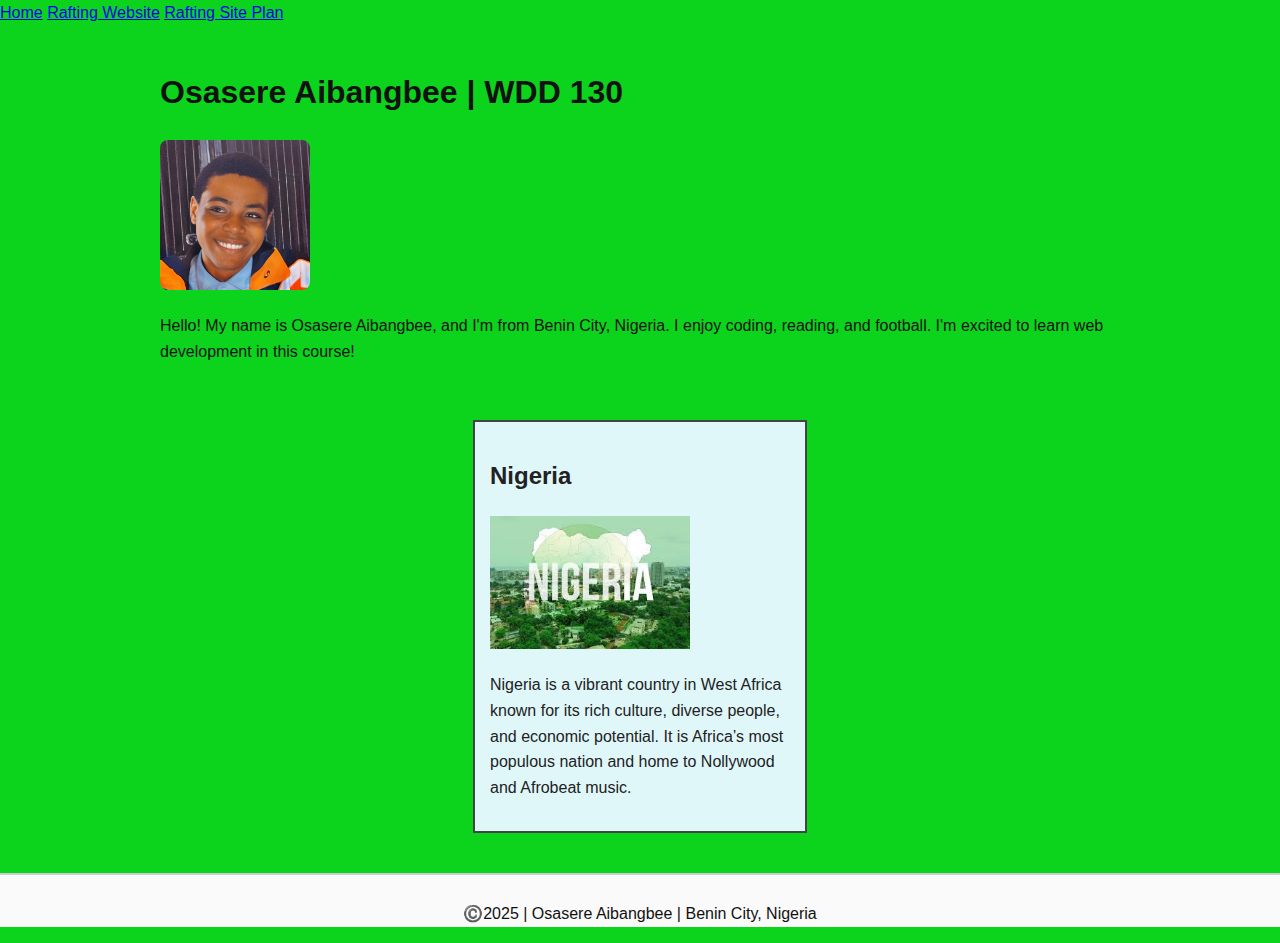
<file: index.html>
<!DOCTYPE html>
<html lang="en-US">
<head>
    <meta charset="utf-8">
    <meta name="viewport" content="width=device-width, initial-scale=1.0">
    <title>Osasere Aibangbee | WDD 130</title>
    <link rel="stylesheet" href="style.css">
</head>
<body>
    <header>
        <nav>
            <a href="#">Home</a>
            <a href="wwr/index.html">Rafting Website</a>
            <a href="wwr/index.html">Rafting Site Plan</a>
        </nav>
    </header>
    <main>
        <h1>Osasere Aibangbee | WDD 130</h1>
        <img src="bobo.jpg" alt="Osasere Aibangbee smiling in professional attire" width="200">
        <p>Hello! My name is Osasere Aibangbee, and I'm from Benin City, Nigeria. I enjoy coding, reading, and football. I'm excited to learn web development in this course!</p>
    </main>
    <aside>
        <h2>Nigeria</h2>
        <img src="pic7.jpg" alt="Image representing Nigeria" width="200" height="auto">
        <p>Nigeria is a vibrant country in West Africa known for its rich culture, diverse people, and economic potential. It is Africa’s most populous nation and home to Nollywood and Afrobeat music.</p>
      </aside>
    <footer>
        <p>©️2025 | Osasere Aibangbee | Benin City, Nigeria</p>
    </footer>
</body>
</html>
</file>
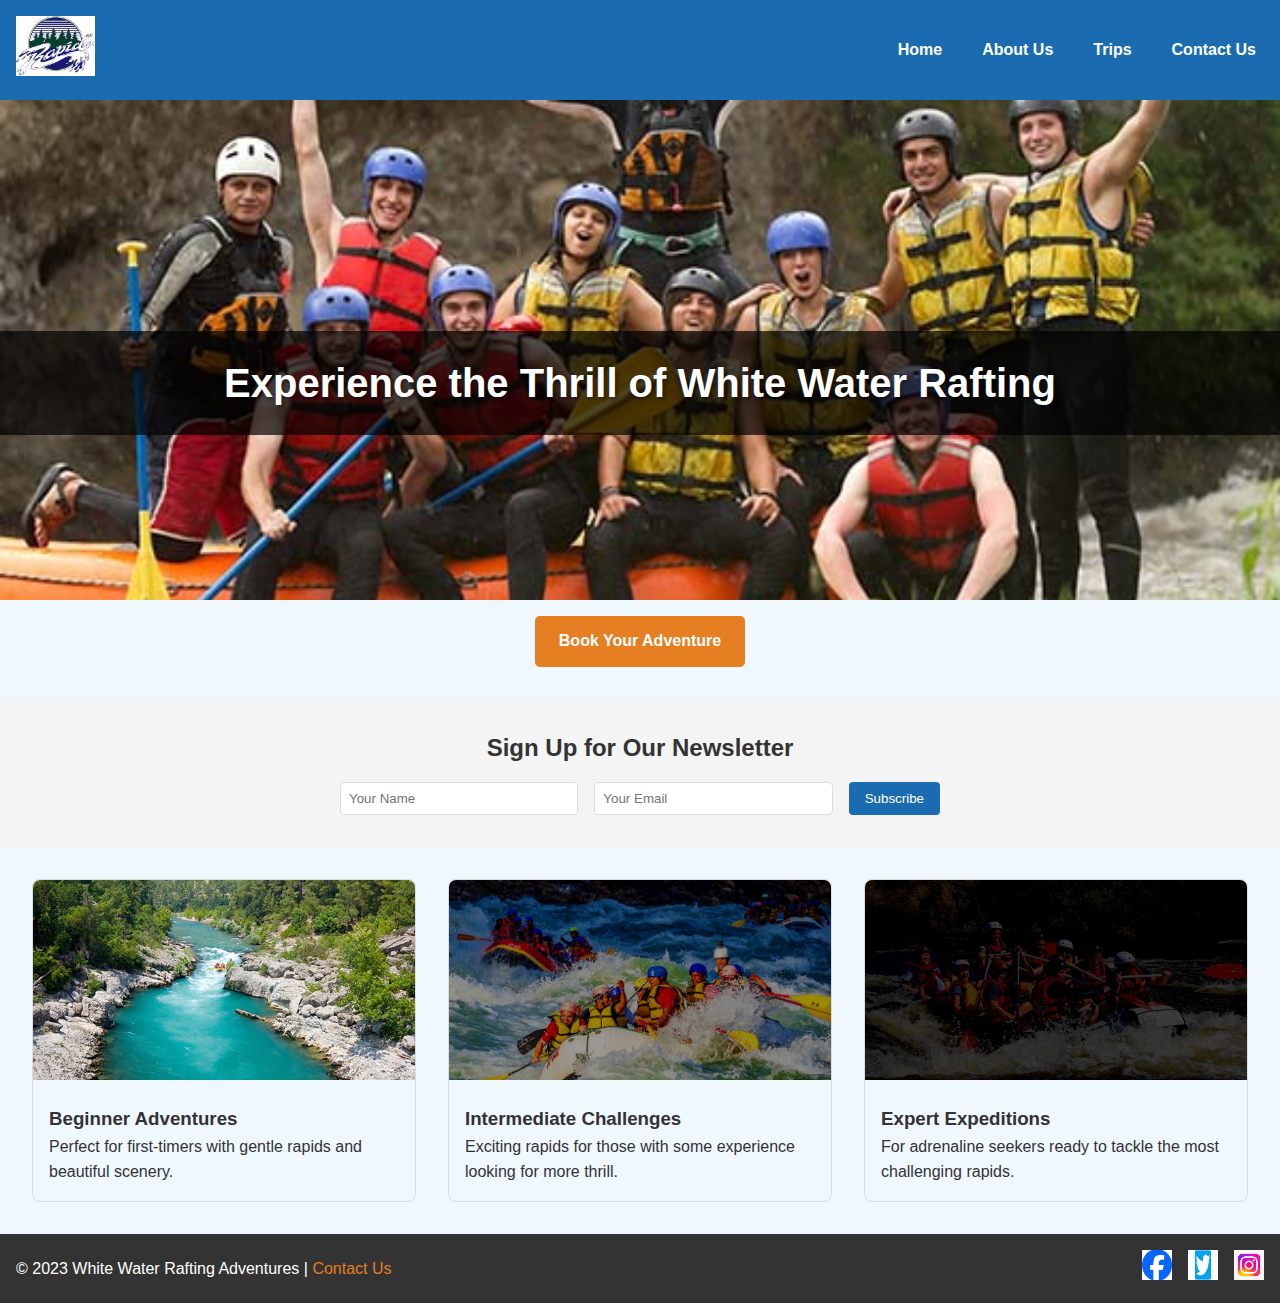
<file: wwr/index.html>
<!DOCTYPE html>
<html lang="en">
<head>
    <meta charset="UTF-8">
    <meta name="viewport" content="width=device-width, initial-scale=1.0">
    <meta name="description" content="Experience thrilling white water rafting adventures with our expert guides. Book your trip today!">
    <title>White Water Rafting Adventures | Home</title>
    <link rel="stylesheet" href="styles/raft.css">
</head>
<body>
    <header>
        <div class="logo">
            <img src="images/pic4.jpg" alt="Rafting Adventures Logo">
        </div>
        <nav>
            <ul>
                <li><a href="index.html">Home</a></li>
                <li><a href="about.html">About Us</a></li>
                <li><a href="trips.html">Trips</a></li>
                <li><a href="contact.html">Contact Us</a></li>
            </ul>
        </nav>
    </header>

    <main>
        <section class="hero">
            <img src="images/pic1.jpg" alt="White water rafting adventure">
            <h1>Experience the Thrill of White Water Rafting</h1>
            <a href="trips.html" class="cta-button">Book Your Adventure</a>
        </section>

        <section class="newsletter">
            <h2>Sign Up for Our Newsletter</h2>
            <form>
                <input type="text" name="name" placeholder="Your Name" required>
                <input type="email" name="email" placeholder="Your Email" required>
                <button type="submit">Subscribe</button>
            </form>
        </section>

        <section class="grid-container">
            <div class="grid-item">
                <img src="images/pic7.jpg" alt="Beginner rafting trip">
                <h3>Beginner Adventures</h3>
                <p>Perfect for first-timers with gentle rapids and beautiful scenery.</p>
            </div>
            <div class="grid-item">
                <img src="images/ppu.jpg" alt="Intermediate rafting trip">
                <h3>Intermediate Challenges</h3>
                <p>Exciting rapids for those with some experience looking for more thrill.</p>
            </div>
            <div class="grid-item">
                <img src="images/ddy.jpg" alt="Expert rafting trip">
                <h3>Expert Expeditions</h3>
                <p>For adrenaline seekers ready to tackle the most challenging rapids.</p>
            </div>
        </section>
    </main>

    <footer>
        <p>&copy; 2023 White Water Rafting Adventures | <a href="contact.html">Contact Us</a></p>
        <div class="social-links">
            <a href="#"><img src="images/fb6.png" alt="Facebook"></a>
            <a href="#"><img src="images/tt7.png" alt="Twitter"></a>
            <a href="#"><img src="images/ig78.jpg" alt="Instagram"></a>
        </div>
    </footer>
</body>
</html>
</file>
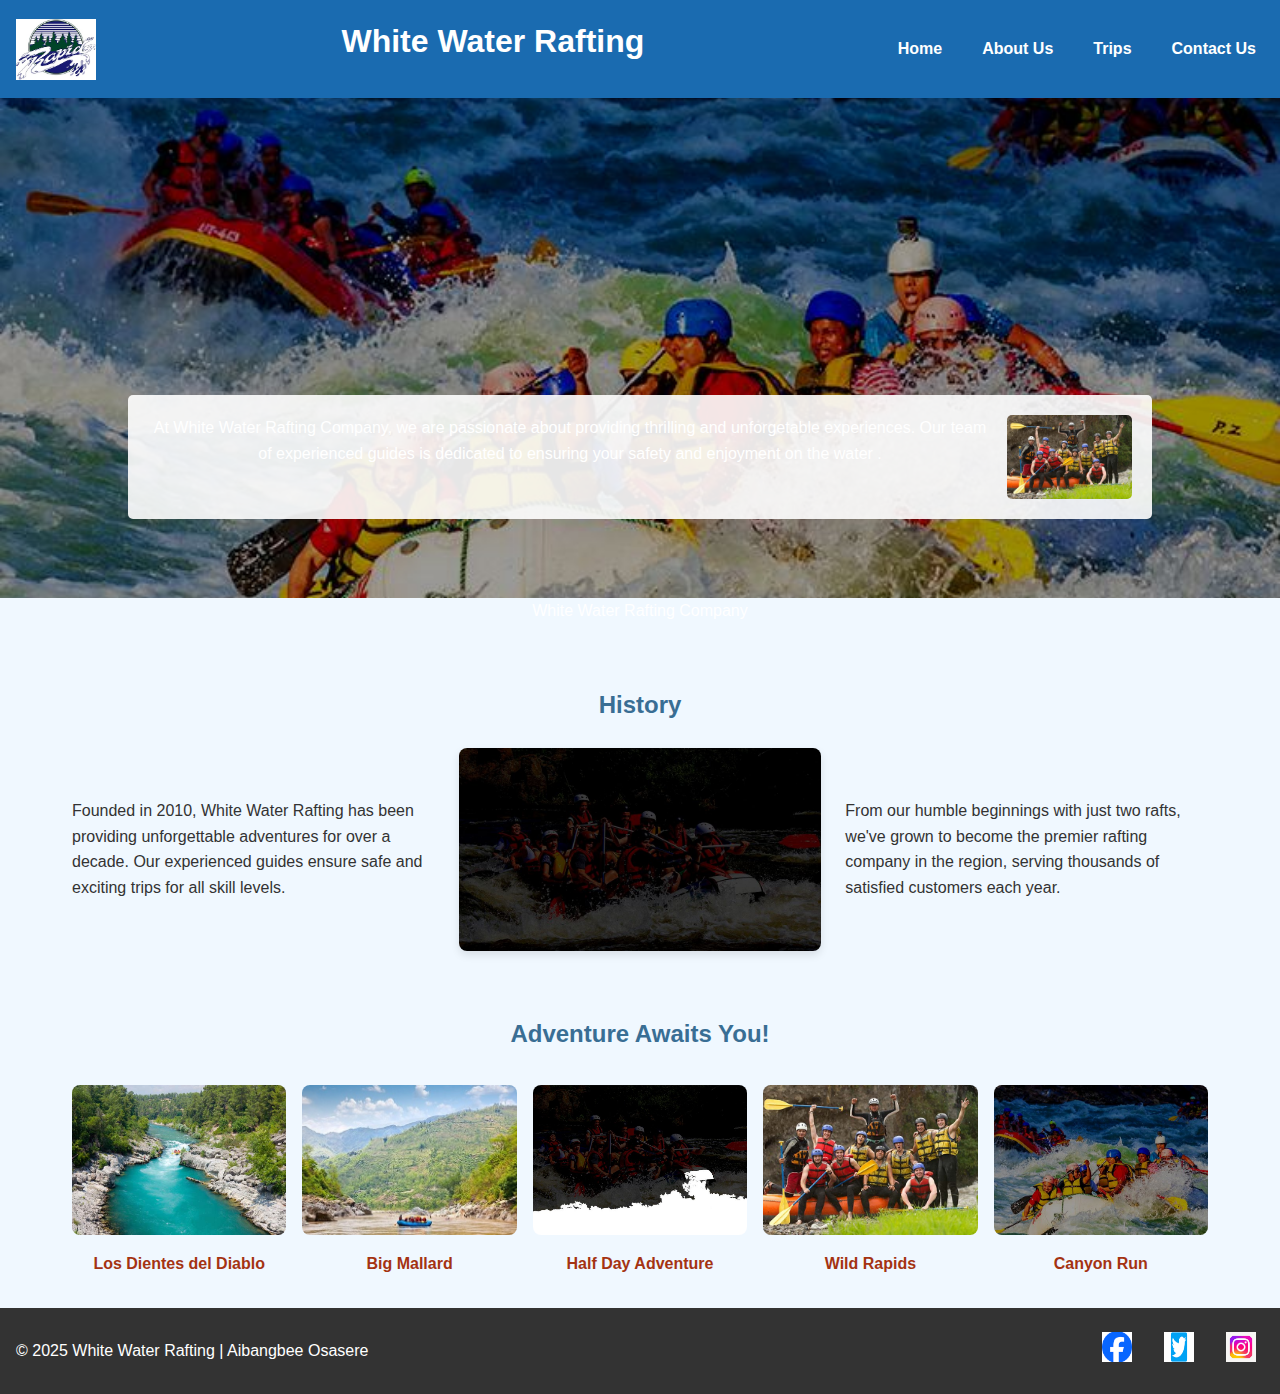
<file: wwr/about.html>
<!DOCTYPE html>
<html lang="en">
<head>
    <meta charset="UTF-8">
    <meta name="viewport" content="width=device-width, initial-scale=1.0">
    <title>About Us | White Water Rafting</title>
    <link rel="stylesheet" href="styles/raft.css">
</head>
<body>
    <header>
        <img src="images/pic4.jpg" alt="Rafting Site Logo">
        <h1>White Water Rafting</h1>
        <nav>
            <ul>
                <li><a href="index.html">Home</a></li>
                <li><a href="about.html">About Us</a></li>
                <li><a href="trips.html">Trips</a></li>
                <li><a href="contact.html">Contact Us</a></li>
            </ul>
        </nav>
    </header>

    <main>
        <div class="hero">
            <img src="images/ppu.jpg" alt="Rafting Adventure">
            <hi>White Water Rafting Company</hi>          
             <article>
                <img src="images/pic1.jpg" alt="Happy Client">
                <p>At White Water Rafting Company, we are passionate about providing thrilling and unforgetable experiences. Our team of experienced guides is dedicated to ensuring your safety and enjoyment on the water . </p>
            </article>
        </div>

        <section class="history">
            <h2>History</h2>
            <div class="history-grid">
                <p>Founded in 2010, White Water Rafting has been providing unforgettable adventures for over a decade. Our experienced guides ensure safe and exciting trips for all skill levels.</p>
                <img src="images/ddy.jpg" alt="Our History">
                <p>From our humble beginnings with just two rafts, we've grown to become the premier rafting company in the region, serving thousands of satisfied customers each year.</p>
            </div>
        </section>

        <section class="adventures">
            <h2>Adventure Awaits You!</h2>
            <figure>
                <img src="images/pic7.jpg" alt="Los Dientes del Diablo">
                <figcaption>Los Dientes del Diablo</figcaption>
            </figure>
            <figure>
                <img src="images/ggy.jpg" alt="Big Mallard">
                <figcaption>Big Mallard</figcaption>
            </figure>
            <figure>
                <img src="images/iio.jpg" alt="Half Day Adventure">
                <figcaption>Half Day Adventure</figcaption>
            </figure>
            <figure>
                <img src="images/pic1.jpg" alt="Wild Rapids">
                <figcaption>Wild Rapids</figcaption>
            </figure>
            <figure>
                <img src="images/ppu.jpg" alt="Canyon Run">
                <figcaption>Canyon Run</figcaption>
            </figure>
        </section>


    </main>

    <footer>
        <p>© 2025 White Water Rafting | Aibangbee Osasere</p>
        <nav class="sociallinks">
            <a href="https://facebook.com"><img src="images/fb6.png" alt="Facebook"></a>
            <a href="https://twitter.com"><img src="images/tt7.png" alt="Twitter"></a>
            <a href="https://instagram.com"><img src="images/ig78.jpg" alt="Instagram"></a>
        </nav>
    </footer>
</body>
</html>
</file>
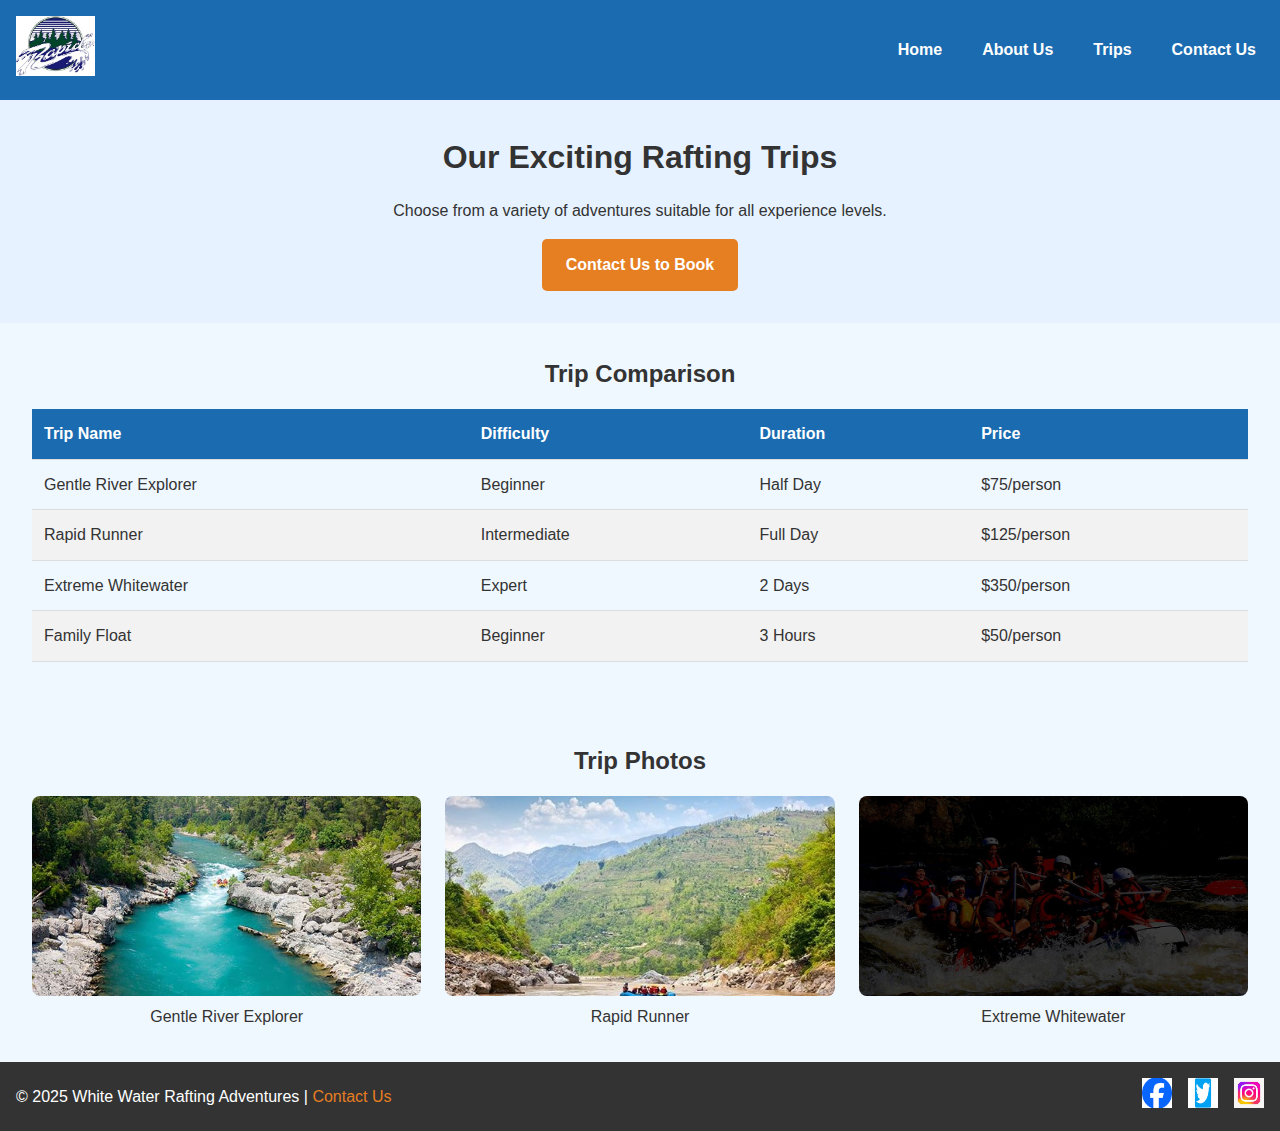
<file: wwr/trips.html>
<!DOCTYPE html>
<html lang="en">
<head>
    <meta charset="UTF-8">
    <meta name="viewport" content="width=device-width, initial-scale=1.0">
    <meta name="description" content="Explore our exciting white water rafting trips for all skill levels. Find the perfect adventure for you!">
    <title>White Water Rafting Adventures | Trips</title>
    <link rel="stylesheet" href="styles/raft.css">
</head>
<body>
    <header>
        <div class="logo">
            <img src="images/pic4.jpg" alt="Rafting Adventures Logo">
        </div>
        <nav>
            <ul>
                <li><a href="index.html">Home</a></li>
                <li><a href="about.html">About Us</a></li>
                <li><a href="trips.html">Trips</a></li>
                <li><a href="contact.html">Contact Us</a></li>
            </ul>
        </nav>
    </header>

    <main>
        <section class="trip-intro">
            <h1>Our Exciting Rafting Trips</h1>
            <p>Choose from a variety of adventures suitable for all experience levels.</p>
            <a href="contact.html" class="cta-button">Contact Us to Book</a>
        </section>

        <section class="trip-table">
            <h2>Trip Comparison</h2>
            <table>
                <thead>
                    <tr>
                        <th>Trip Name</th>
                        <th>Difficulty</th>
                        <th>Duration</th>
                        <th>Price</th>
                    </tr>
                </thead>
                <tbody>
                    <tr>
                        <td>Gentle River Explorer</td>
                        <td>Beginner</td>
                        <td>Half Day</td>
                        <td>$75/person</td>
                    </tr>
                    <tr>
                        <td>Rapid Runner</td>
                        <td>Intermediate</td>
                        <td>Full Day</td>
                        <td>$125/person</td>
                    </tr>
                    <tr>
                        <td>Extreme Whitewater</td>
                        <td>Expert</td>
                        <td>2 Days</td>
                        <td>$350/person</td>
                    </tr>
                    <tr>
                        <td>Family Float</td>
                        <td>Beginner</td>
                        <td>3 Hours</td>
                        <td>$50/person</td>
                    </tr>
                </tbody>
            </table>
        </section>

        <section class="trip-gallery">
            <h2>Trip Photos</h2>
            <div class="gallery-container">
                <figure>
                    <img src="images/pic7.jpg" alt="Gentle River Explorer">
                    <figcaption>Gentle River Explorer</figcaption>
                </figure>
                <figure>
                    <img src="images/ggy.jpg" alt="Rapid Runner">
                    <figcaption>Rapid Runner</figcaption>
                </figure>
                <figure>
                    <img src="images/ddy.jpg" alt="Extreme Whitewater">
                    <figcaption>Extreme Whitewater</figcaption>
                </figure>
            </div>
        </section>
    </main>

    <footer>
        <p>&copy; 2025 White Water Rafting Adventures | <a href="contact.html">Contact Us</a></p>
        <div class="social-links">
            <a href="#"><img src="images/fb6.png" alt="Facebook"></a>
            <a href="#"><img src="images/tt7.png" alt="Twitter"></a>
            <a href="#"><img src="images/ig78.jpg" alt="Instagram"></a>
        </div>
    </footer>
</body>
</html>
</file>
<file: style.css>
/* Style the body */
body {
    font-family: Arial, sans-serif;
    background-color: #0cd41d;
    color: #111;
    line-height: 1.6;
    margin: 0;
    padding: 0;
  }
  
  /* Limit the width of the main content */
  main {
    max-width: 960px;
    margin: 0 auto;
    padding: 20px;
  }
  
  /* Style the aside element */
  aside {
    width: 300px;
    margin: 20px auto;
    border: 2px solid #444;
    padding: 15px;
    background-color: #e0f7fa;
    color: #222;
  }
  
  /* Image inside aside should keep aspect ratio */
  aside img {
    width: 200px;
    height: auto;
  }
  
  /* Target profile image inside main section */
  main img {
    width: 150px;
    height: auto;
    border-radius: 8px;
  }
  
  /* Set paragraph padding to 0 */
  p {
    padding: 0;
  }
  
  /* Style the footer */
  footer {
    margin-top: 40px;
    border-top: 2px solid #ccc;
    text-align: center;
    padding-top: 10px;
    background-color: #fafafa;
  }
</file>
<file: wwr/styles/raft.css>
:root {
    --primary-color: #396e94;
    --secondary-color: #e7c24f;
    --accent-color: #a43312;
    --text-color: #2c3e50;
    --background-color: #f0f8ff;
}

* {
    margin: 0;
    padding: 0;
    box-sizing: border-box;
}

body {
    font-family: 'Roboto', sans-serif;
    color: var(--text-color);
    background-color: var(--background-color);
    line-height: 1.6;
}

/* Header */
header {
    display: grid;
    grid-template-columns: auto 1fr auto;
    align-items: center;
    padding: 1rem 2rem;
    background-color: var(--primary-color);
}

header img {
    max-width: 80px;
}

header h1 {
    color: white;
    font-size: 2rem;
    text-align: center;
}

/* Navigation */
nav ul {
    display: flex;
    gap: 1.5rem;
    list-style: none;
}

nav a {
    color: white;
    text-decoration: none;
    font-weight: bold;
    padding: 0.5rem;
    transition: color 0.3s;
}

nav a:hover {
    color: var(--secondary-color);
}

h1, h2 {
    font-family: var(--heading-font);
    color: var(--accent1-color);
    margin-bottom: 15px;
    text-align: center;
}

/* Hero Section */
.hero {
    position: relative;
    margin-bottom: 30px;
}

.hero img {
    display: block;
    width: 100%;
    height: auto;
}

.hero h1 {
    position: absolute;
    top: 20%;
    left: 0;
    width: 100%;
    padding: 20px;
    text-align: center;
    background-color: rgba(0, 0, 0, 0.7);
    color: white;
    font-size: 2.5rem;
}

.hero article {
    position: absolute;
    bottom: 20%;
    left: 10%;
    background-color: rgba(255, 255, 255, 0.9);
    padding: 20px;
    width: 80%;
    border-radius: 5px;
}

.hero article img {
    float: right;
    width: 125px;
    margin-left: 15px;
    border-radius: 5px;
}
/* History Section */
.history {
    padding: 2rem;
    max-width: 1200px;
    margin: 0 auto;
}

.history h2 {
    text-align: center;
    margin-bottom: 1.5rem;
    color: var(--primary-color);
}

.history-grid {
    display: grid;
    grid-template-columns: 1fr 1fr 1fr;
    gap: 1.5rem;
    align-items: center;
}

.history-grid img {
    width: 100%;
    border-radius: 8px;
    box-shadow: 0 4px 8px rgba(0, 0, 0, 0.1);
}

/* Adventures Section */
.adventures {
    padding: 2rem;
    max-width: 1200px;
    margin: 0 auto;
    display: grid;
    grid-template-columns: repeat(5, 1fr);
    gap: 1rem;
}

.adventures h2 {
    grid-column: 1 / -1;
    text-align: center;
    margin-bottom: 1rem;
    color: var(--primary-color);
}

.adventures figure {
    margin: 0;
    text-align: center;
}

.adventures img {
    width: 100%;
    height: 150px;
    object-fit: cover;
    border-radius: 8px;
    transition: transform 0.3s;
}

.adventures img:hover {
    transform: scale(1.05);
}

.adventures figcaption {
    margin-top: 0.5rem;
    font-weight: bold;
    color: var(--accent-color);
}

/* Footer */
footer {
    display: flex;
    justify-content: space-between;
    align-items: center;
    padding: 1rem 2rem;
    background-color: var(--primary-color);
    color: white;
}

.sociallinks {
    display: flex;
    gap: 1rem;
}

.sociallinks img {
    width: 30px;
    height: 30px;
    transition: transform 0.3s;
}

.sociallinks img:hover {
    transform: scale(1.2);
}

/* Responsive Design */
@media (max-width: 900px) {
    .adventures {
        grid-template-columns: repeat(3, 1fr);
    }
}

@media (max-width: 600px) {
    header {
        grid-template-columns: 1fr;
        justify-items: center;
    }

    nav ul {
        flex-direction: column;
        align-items: center;
    }

    .history-grid {
        grid-template-columns: 1fr;
    }

    .adventures {
        grid-template-columns: 1fr;
    }

    footer {
        flex-direction: column;
        gap: 1rem;
    }
}


/* Base Styles */
body {
    font-family: 'Arial', sans-serif;
    line-height: 1.6;
    margin: 0;
    padding: 0;
    color: #333;
}

header {
    background-color: #1a6bb0;
    color: white;
    padding: 1rem;
    display: flex;
    justify-content: space-between;
    align-items: center;
}

.logo img {
    height: 60px;
}

nav ul {
    list-style: none;
    display: flex;
    gap: 1.5rem;
}

nav a {
    color: white;
    text-decoration: none;
    font-weight: bold;
}

nav a:hover {
    text-decoration: underline;
}

/* Hero Section */
.hero {
    position: relative;
    text-align: center;
    color: white;
}

.hero img {
    width: 100%;
    max-height: 500px;
    object-fit: cover;
}

.hero h1 {
    position: absolute;
    top: 50%;
    left: 50%;
    transform: translate(-50%, -50%);
    font-size: 2.5rem;
    text-shadow: 2px 2px 4px rgba(0, 0, 0, 0.5);
}

.cta-button {
    display: inline-block;
    background-color: #e67e22;
    color: white;
    padding: 0.8rem 1.5rem;
    text-decoration: none;
    border-radius: 5px;
    font-weight: bold;
    margin-top: 1rem;
}

.cta-button:hover {
    background-color: #d35400;
}

/* Newsletter */
.newsletter {
    background-color: #f4f4f4;
    padding: 2rem;
    text-align: center;
}

.newsletter form {
    display: flex;
    flex-wrap: wrap;
    justify-content: center;
    gap: 1rem;
    max-width: 600px;
    margin: 0 auto;
}

.newsletter input {
    padding: 0.5rem;
    border: 1px solid #ddd;
    border-radius: 4px;
    flex: 1;
    min-width: 200px;
}

.newsletter button {
    padding: 0.5rem 1rem;
    background-color: #1a6bb0;
    color: white;
    border: none;
    border-radius: 4px;
    cursor: pointer;
}

/* Grid Layout */
.grid-container {
    display: grid;
    grid-template-columns: repeat(auto-fit, minmax(300px, 1fr));
    gap: 2rem;
    padding: 2rem;
}

.grid-item {
    border: 1px solid #ddd;
    border-radius: 8px;
    overflow: hidden;
    transition: transform 0.3s;
}

.grid-item:hover {
    transform: translateY(-5px);
    box-shadow: 0 5px 15px rgba(0, 0, 0, 0.1);
}

.grid-item img {
    width: 100%;
    height: 200px;
    object-fit: cover;
}

.grid-item h3 {
    padding: 0 1rem;
    margin-top: 1rem;
}

.grid-item p {
    padding: 0 1rem 1rem;
}

/* Trips Page Styles */
.trip-intro {
    text-align: center;
    padding: 2rem;
    background-color: #e6f2ff;
}

.trip-table {
    padding: 2rem;
    overflow-x: auto;
}

table {
    width: 100%;
    border-collapse: collapse;
    margin: 1rem 0;
}

th, td {
    padding: 0.75rem;
    text-align: left;
    border-bottom: 1px solid #ddd;
}

th {
    background-color: #1a6bb0;
    color: white;
}

tr:nth-child(even) {
    background-color: #f2f2f2;
}

.trip-gallery {
    padding: 2rem;
    text-align: center;
}

.gallery-container {
    display: grid;
    grid-template-columns: repeat(auto-fit, minmax(300px, 1fr));
    gap: 1.5rem;
    margin-top: 1rem;
}

.gallery-container img {
    width: 100%;
    height: 200px;
    object-fit: cover;
    border-radius: 8px;
}

/* Footer */
footer {
    background-color: #333;
    color: white;
    text-align: center;
    padding: 1rem;
    display: flex;
    justify-content: space-between;
    align-items: center;
}

footer a {
    color: #e67e22;
    text-decoration: none;
}

.social-links {
    display: flex;
    gap: 1rem;
}

.social-links img {
    height: 30px;
    width: 30px;
}

/* Responsive Design */
@media (max-width: 768px) {
    header {
        flex-direction: column;
    }
    
    nav ul {
        flex-direction: column;
        gap: 0.5rem;
    }
    
    .hero h1 {
        font-size: 1.8rem;
    }
}
</file>
